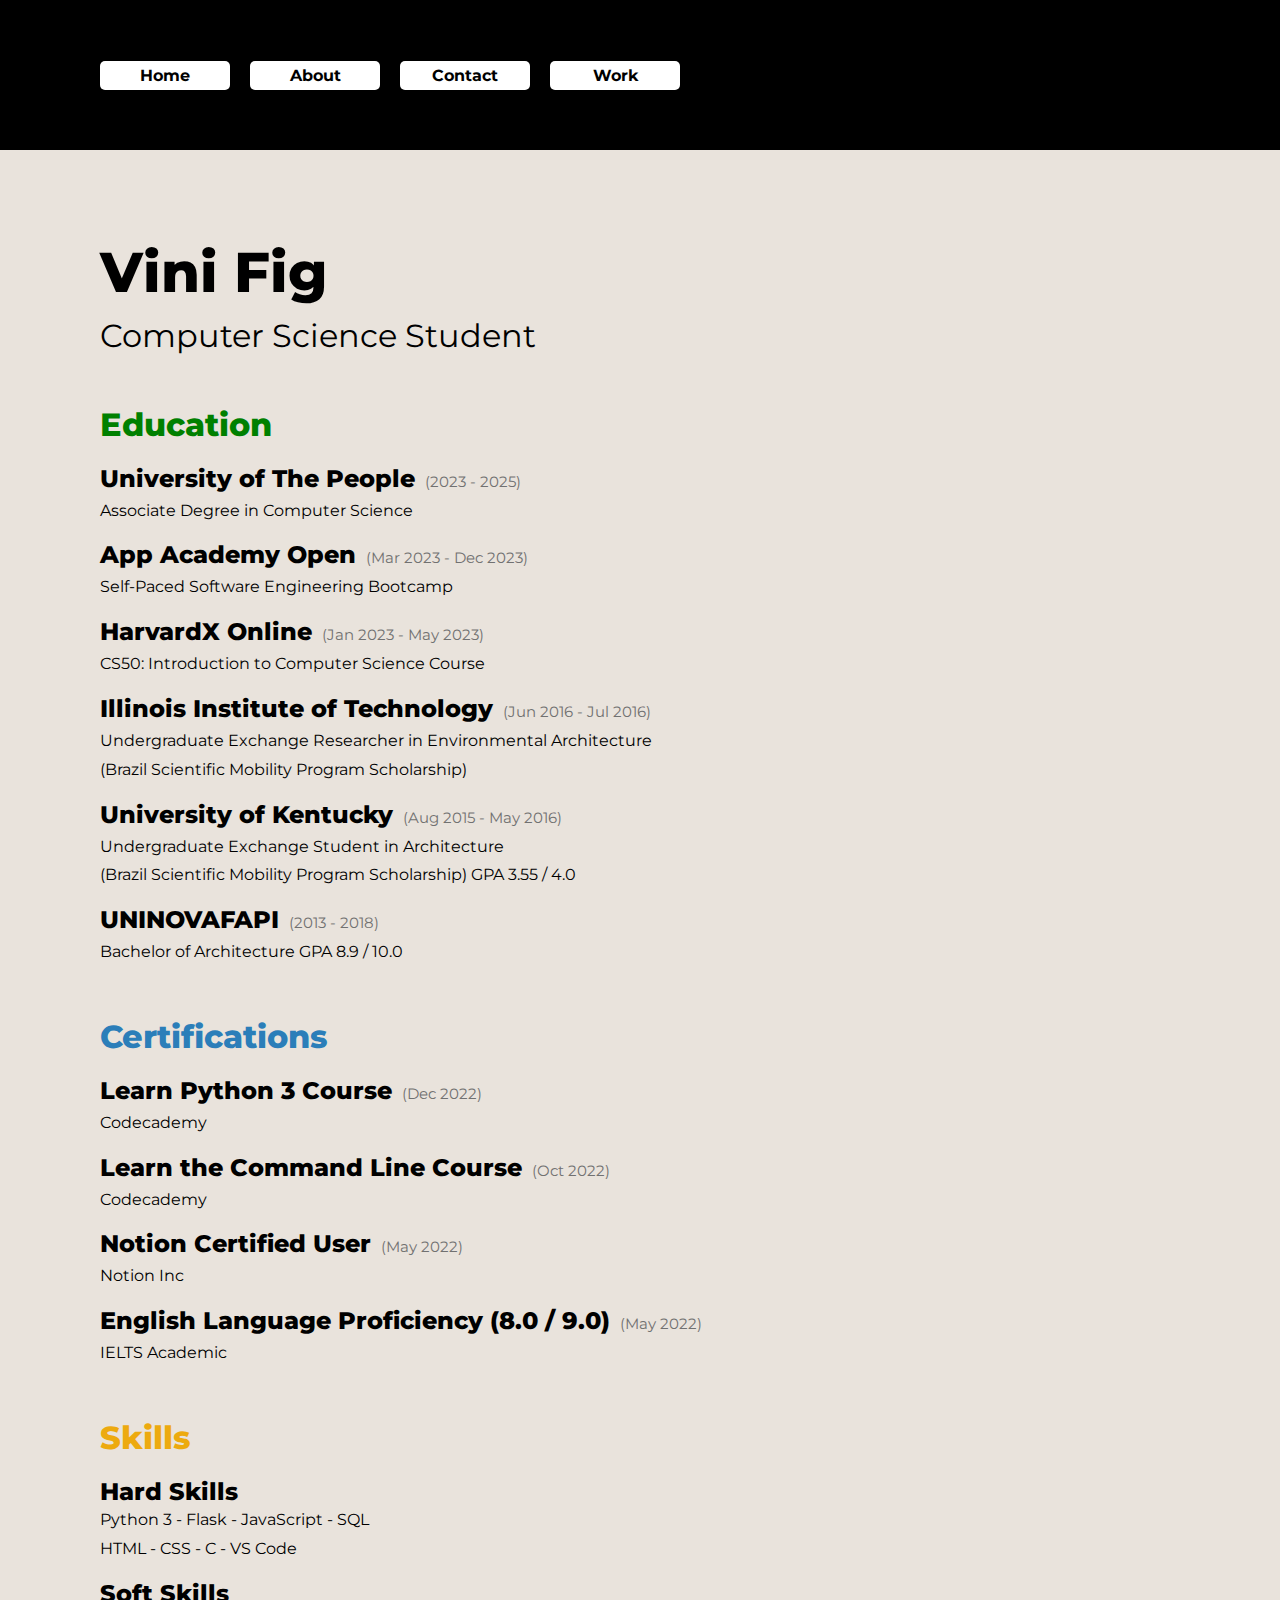
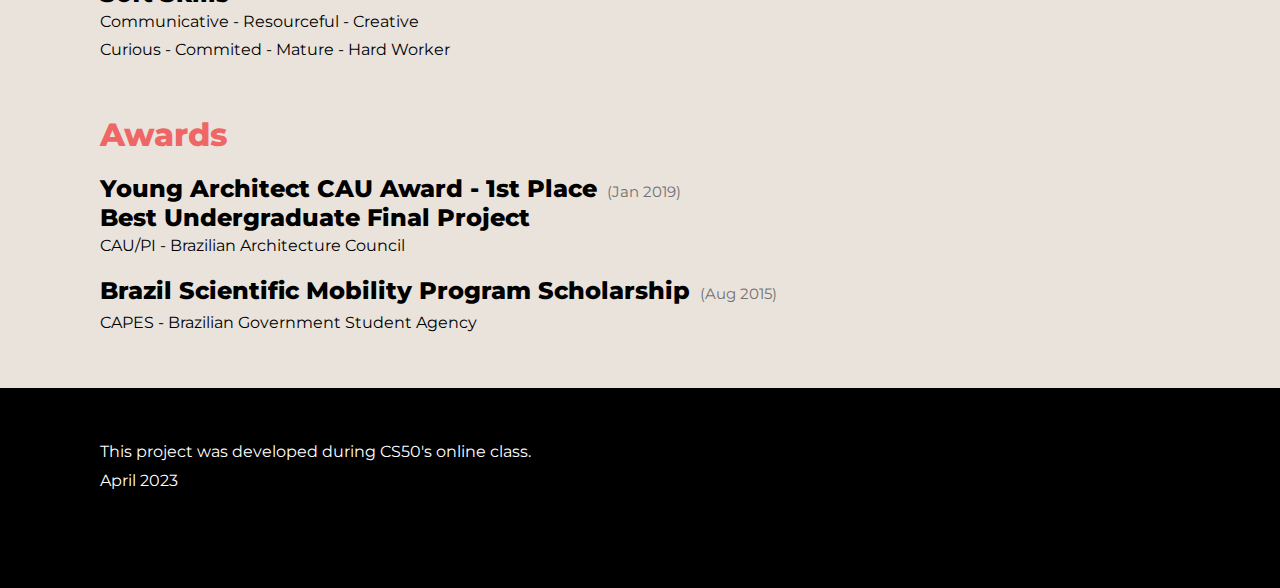
<file: homepage/index.html>
<!DOCTYPE html>

<html lang="en">
    <head>
        <script src="navbar.js"></script>
        <link href="https://cdn.jsdelivr.net/npm/bootstrap@5.2.3/dist/css/bootstrap.min.css" rel="stylesheet" integrity="sha384-rbsA2VBKQhggwzxH7pPCaAqO46MgnOM80zW1RWuH61DGLwZJEdK2Kadq2F9CUG65" crossorigin="anonymous">
        <!--script src="https://cdn.jsdelivr.net/npm/bootstrap@5.2.3/dist/js/bootstrap.bundle.min.js" integrity="sha384-kenU1KFdBIe4zVF0s0G1M5b4hcpxyD9F7jL+jjXkk+Q2h455rYXK/7HAuoJl+0I4" crossorigin="anonymous"></script-->
        <link href="styles.css" rel="stylesheet">
        <link rel="preconnect" href="https://fonts.googleapis.com">
        <link rel="preconnect" href="https://fonts.gstatic.com" crossorigin>
        <link href="https://fonts.googleapis.com/css2?family=Montserrat:wght@300;400;800&display=swap" rel="stylesheet">
        <title>Vini Fig</title>
    </head>
    <body>
        <div id="navbar"></div>
        <!--nav>
            <a>Home</a>
            <a href="another.html">About</a>
            <a>Contact</a>
            <a>Work</a>
        </nav-->
        <!--nav>
            <button>Home</button>
            <button>About</button>
            <button>Contact</button>
            <button>Work</button>
        </nav-->
        <main>
            <header>
                <h1>Vini Fig</h1>
                <h2>Computer Science Student</h2>
                </header>

            <section>
                <h3 id="education">Education</h3>

                <div class="item">
                    <h4>University of The People</h4>
                    <p class="date">(2023 - 2025)</p>
                </div>
                <p>Associate Degree in Computer Science</p>

                <div class="item">
                    <h4>App Academy Open</h4>
                    <p class="date">(Mar 2023 - Dec 2023)</p>
                </div>
                <p>Self-Paced Software Engineering Bootcamp</p>

                <div class="item">
                    <h4>HarvardX Online</h4>
                    <p class="date">(Jan 2023 - May 2023)</p>
                </div>
                <p>CS50: Introduction to Computer Science Course</p>

                <div class="item">
                    <h4>Illinois Institute of Technology</h4>
                    <p class="date">(Jun 2016 - Jul 2016)</p>
                </div>
                <p>Undergraduate Exchange Researcher in Environmental Architecture<br>(Brazil Scientific Mobility Program Scholarship)</p>

                <div class="item">
                    <h4>University of Kentucky</h4>
                    <p class="date">(Aug 2015 - May 2016)</p>
                </div>
                <p>Undergraduate Exchange Student in Architecture<br>(Brazil Scientific Mobility Program Scholarship) GPA 3.55 / 4.0</p>

                <div class="item">
                    <h4>UNINOVAFAPI</h4>
                    <p class="date">(2013 - 2018)</p>
                </div>
                <p>Bachelor of Architecture GPA 8.9 / 10.0</p>
            </section>

            <section>
                <h3 id="certifications">Certifications</h3>

                <div class="item">
                    <h4>Learn Python 3 Course</h4>
                    <p class="date">(Dec 2022)</p>
                </div>
                <p>Codecademy</p>

                <div class="item">
                    <h4>Learn the Command Line Course</h4>
                    <p class="date">(Oct 2022)</p>
                </div>
                <p>Codecademy</p>

                <div class="item">
                    <h4>Notion Certified User</h4>
                    <p class="date">(May 2022)</p>
                </div>
                <p>Notion Inc</p>

                <div class="item">
                    <h4>English Language Proficiency (8.0 / 9.0)</h4>
                    <p class="date">(May 2022)</p>
                </div>
                <p>IELTS Academic</p>
            </section>

            <section>
                <h3 id="skills">Skills</h3>

                <h4>Hard Skills</h4>
                <p>Python 3 - Flask - JavaScript - SQL<br>HTML - CSS - C - VS Code</p>

                <h4>Soft Skills</h4>
                <p>Communicative - Resourceful - Creative<br>Curious - Commited - Mature - Hard Worker</p>
            </section>

            <section>
                <h3 id="awards">Awards</h3>

                <div class="item">
                    <h4>Young Architect CAU Award - 1st Place<br>Best Undergraduate Final Project</h4>
                    <p class="date">(Jan 2019)</p>
                </div>
                <p>CAU/PI - Brazilian Architecture Council</p>

                <div class="item">
                    <h4>Brazil Scientific Mobility Program Scholarship</h4>
                    <p class="date">(Aug 2015)</p>
                </div>
                <p>CAPES - Brazilian Government Student Agency</p>
            </section>
        </main>

        <footer>
            <p class="ftext">This project was developed during CS50's online class.<br>April 2023</p>
        </footer>

    </body>
</html>
</file>
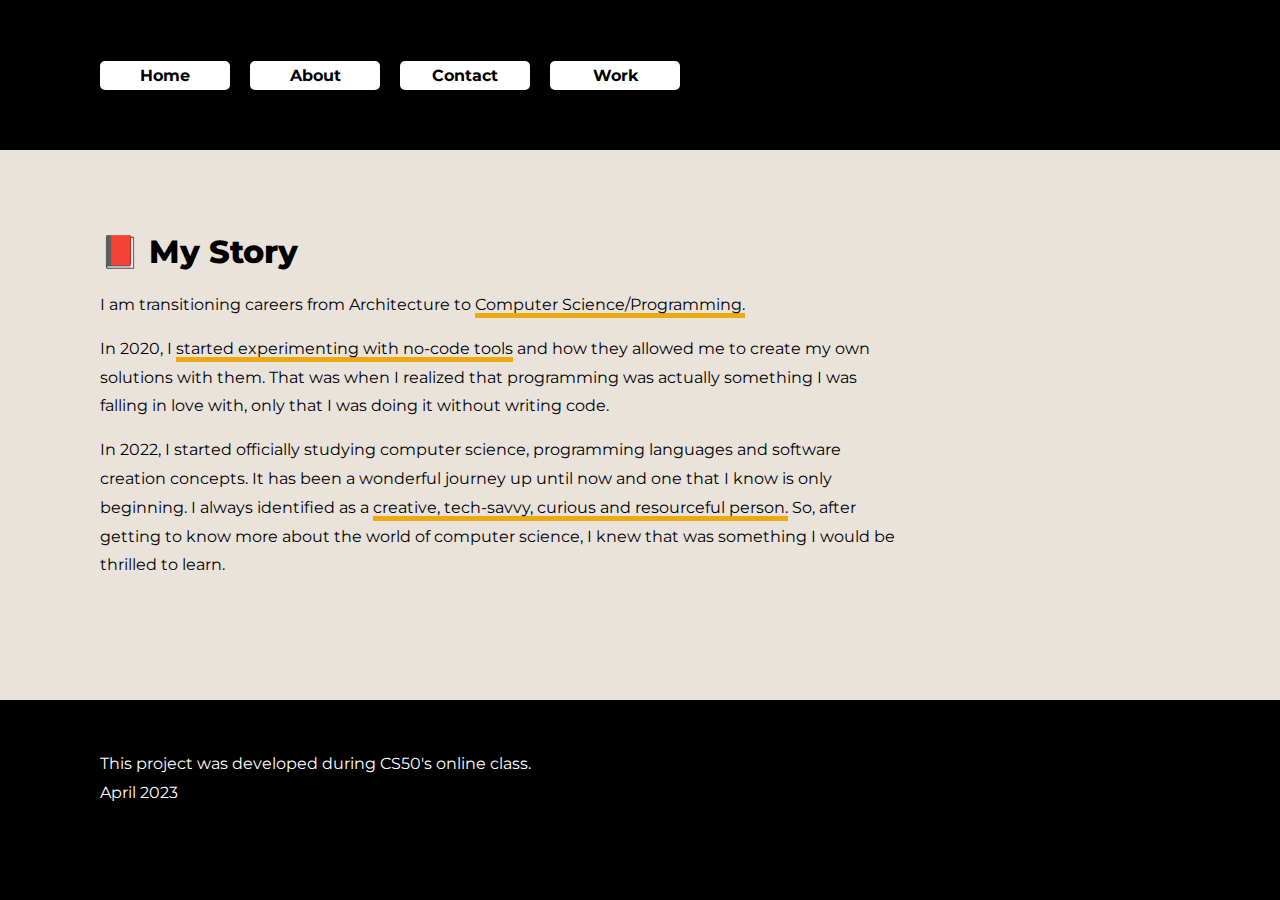
<file: homepage/another.html>
<!DOCTYPE html>

<html lang="en">
    <head>
        <script src="navbar.js"></script>
        <link href="https://cdn.jsdelivr.net/npm/bootstrap@5.2.3/dist/css/bootstrap.min.css" rel="stylesheet" integrity="sha384-rbsA2VBKQhggwzxH7pPCaAqO46MgnOM80zW1RWuH61DGLwZJEdK2Kadq2F9CUG65" crossorigin="anonymous">
        <!--script src="https://cdn.jsdelivr.net/npm/bootstrap@5.2.3/dist/js/bootstrap.bundle.min.js" integrity="sha384-kenU1KFdBIe4zVF0s0G1M5b4hcpxyD9F7jL+jjXkk+Q2h455rYXK/7HAuoJl+0I4" crossorigin="anonymous"></script-->
        <link href="styles.css" rel="stylesheet">
        <link rel="preconnect" href="https://fonts.googleapis.com">
        <link rel="preconnect" href="https://fonts.gstatic.com" crossorigin>
        <link href="https://fonts.googleapis.com/css2?family=Montserrat:wght@300;400;800&display=swap" rel="stylesheet">
        <title>Vini Fig</title>
    </head>
    <body>
        <div id="navbar"></div>
        <main>
            <section>
                <h3>📕 My Story</h3>
                <p>I am transitioning careers from Architecture to <span>Computer Science/Programming. </span></p>
                <p>In 2020, I <span>started experimenting with no-code tools</span> and how they allowed me to create my own solutions with them. That was when I realized that programming was actually something I was falling in love with, only that I was doing it without writing code.</p>
                <p>In 2022, I started officially studying computer science, programming languages and software
                    creation concepts. It has been a wonderful journey up until now and one that I know is only
                    beginning. I always identified as a <span>creative, tech-savvy, curious and resourceful person.</span> So,
                     after getting to know more about the world of computer science, I knew that was something I
                     would be thrilled to learn.</p>

            </section>
        </main>

        <footer>
            <p class="ftext">This project was developed during CS50's online class.<br>April 2023</p>
        </footer>

    </body>
</html>
<!-- comment -->
</file>
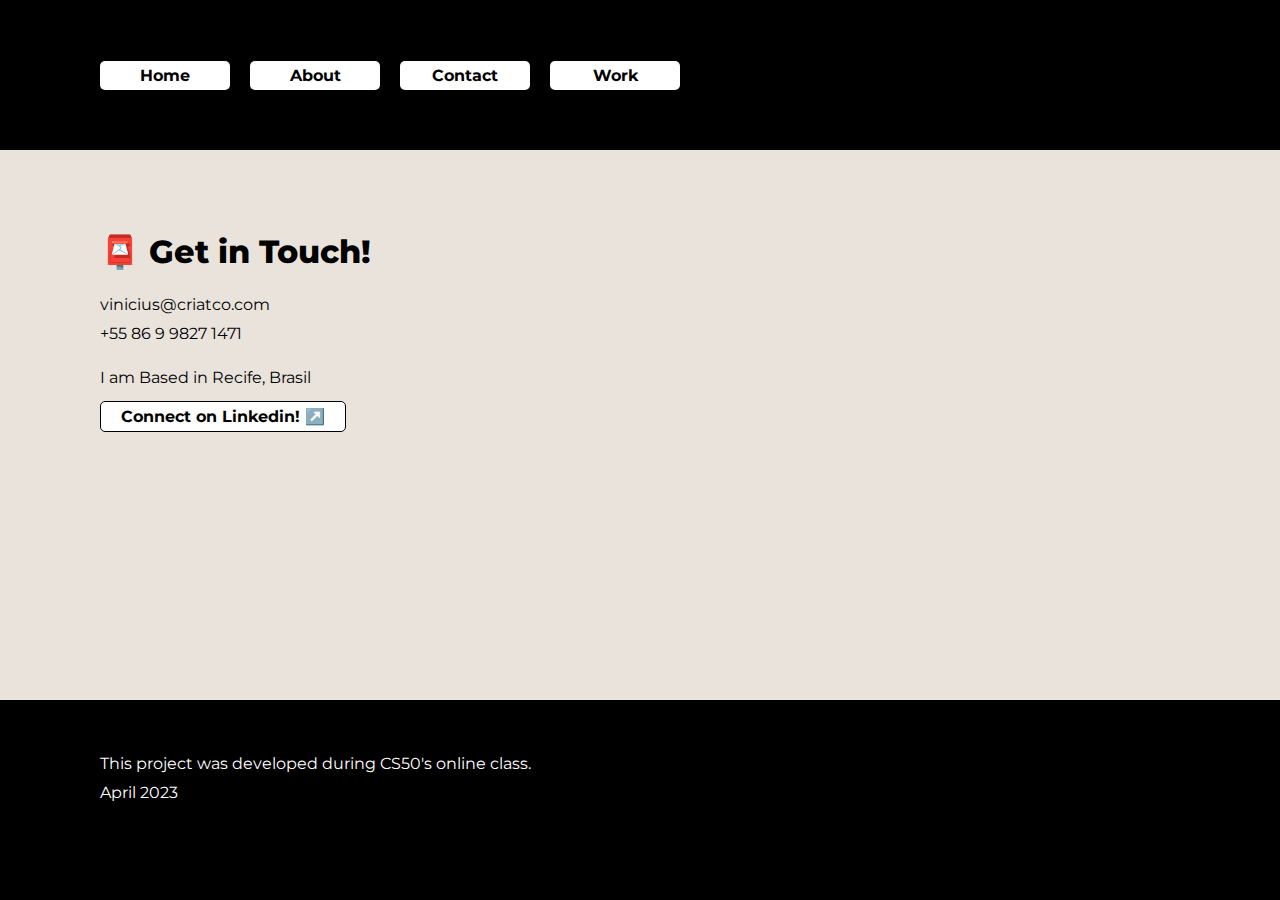
<file: homepage/contact.html>
<!DOCTYPE html>

<html lang="en">
    <head>
        <script src="navbar.js"></script>
        <link href="https://cdn.jsdelivr.net/npm/bootstrap@5.2.3/dist/css/bootstrap.min.css" rel="stylesheet" integrity="sha384-rbsA2VBKQhggwzxH7pPCaAqO46MgnOM80zW1RWuH61DGLwZJEdK2Kadq2F9CUG65" crossorigin="anonymous">
        <!--script src="https://cdn.jsdelivr.net/npm/bootstrap@5.2.3/dist/js/bootstrap.bundle.min.js" integrity="sha384-kenU1KFdBIe4zVF0s0G1M5b4hcpxyD9F7jL+jjXkk+Q2h455rYXK/7HAuoJl+0I4" crossorigin="anonymous"></script-->
        <link href="styles.css" rel="stylesheet">
        <link rel="preconnect" href="https://fonts.googleapis.com">
        <link rel="preconnect" href="https://fonts.gstatic.com" crossorigin>
        <link href="https://fonts.googleapis.com/css2?family=Montserrat:wght@300;400;800&display=swap" rel="stylesheet">
        <title>Vini Fig</title>
    </head>
    <body>
        <div id="navbar"></div>
        <main>
            <section>
                <h3>📮 Get in Touch!</h3>
                <p>vinicius@criatco.com<br>+55 86 9 9827 1471</p>
                <p>I am Based in Recife, Brasil</p>
                <a href="https://www.linkedin.com/in/vini-fig/" class="body" target="_blank">Connect on Linkedin! ↗️</a>

            </section>
        </main>

        <footer>
            <p class="ftext">This project was developed during CS50's online class.<br>April 2023</p>
        </footer>

    </body>
</html>
</file>
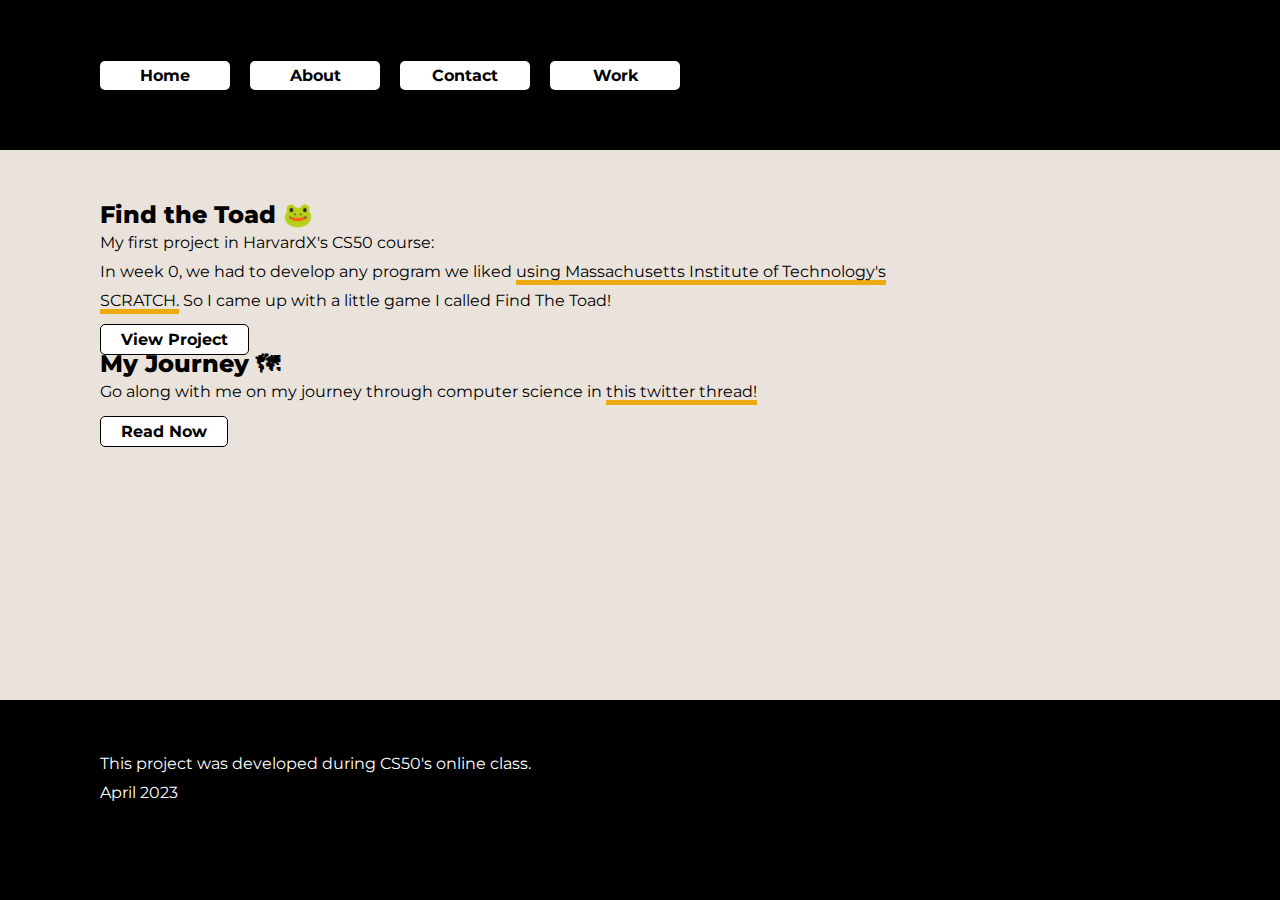
<file: homepage/work.html>
<!DOCTYPE html>

<html lang="en">
    <head>
        <script src="navbar.js"></script>
        <link href="https://cdn.jsdelivr.net/npm/bootstrap@5.2.3/dist/css/bootstrap.min.css" rel="stylesheet" integrity="sha384-rbsA2VBKQhggwzxH7pPCaAqO46MgnOM80zW1RWuH61DGLwZJEdK2Kadq2F9CUG65" crossorigin="anonymous">
        <!--script src="https://cdn.jsdelivr.net/npm/bootstrap@5.2.3/dist/js/bootstrap.bundle.min.js" integrity="sha384-kenU1KFdBIe4zVF0s0G1M5b4hcpxyD9F7jL+jjXkk+Q2h455rYXK/7HAuoJl+0I4" crossorigin="anonymous"></script-->
        <link href="styles.css" rel="stylesheet">
        <link rel="preconnect" href="https://fonts.googleapis.com">
        <link rel="preconnect" href="https://fonts.gstatic.com" crossorigin>
        <link href="https://fonts.googleapis.com/css2?family=Montserrat:wght@300;400;800&display=swap" rel="stylesheet">
        <title>Vini Fig</title>
    </head>
    <body>
        <div id="navbar"></div>
        <main>
            <section>
                <div class="row">
                    <div class="col-sm-6 mb-3 mb-sm-0">
                      <div class="card">
                        <div class="card-body">
                          <h4 class="card-title">Find the Toad 🐸</h4>
                          <p class="card-text">My first project in HarvardX's CS50 course:<br>In week 0, we had to develop any program we liked <span>using Massachusetts Institute of Technology's SCRATCH.</span> So I came up with a little game I called Find The Toad!
                        </p>
                          <a href="https://scratch.mit.edu/projects/783071565" class="body" target="_blank">View Project</a>
                        </div>
                      </div>
                    </div>
                    <div class="col-sm-6">
                      <div class="card">
                        <div class="card-body">
                          <h4 class="card-title">My Journey 🗺</h4>
                          <p class="card-text">Go along with me on my journey through computer science in <span>this twitter thread!</span></p>
                          <a href="https://twitter.com/vinifigueiroa/status/1609743616532152320?s=20" class="body" target="_blank">Read Now</a>
                        </div>
                      </div>
                    </div>
                  </div>
            </section>
        </main>
        <footer>
            <p class="ftext">This project was developed during CS50's online class.<br>April 2023</p>
        </footer>

    </body>
</html>
</file>
<file: homepage/styles.css>
body {
    background-color: #E9E3DC;
    font-family: 'Montserrat', sans-serif;
    font-weight: 800;
    margin: 0px;
    min-height: 100vh;
    display: flex;
    flex-direction: column;
}

main {
    margin-top: 50px;
    margin-left: 100px;
    margin-right: 100px;
    max-width: 800px;
    padding: 0px;
}

header {
    margin-bottom: 50px;
}

.item {
    display: flex;
    align-items: baseline
}

h1 {
    font-size: 3.5em;
    margin-bottom: 10px;
    font-weight: inherit;
}

h2 {
    font-weight: 400;
    font-size: 2em;
    margin-top: 10px;
}

h3 {
    font-size: 2em;
    margin-bottom: 20px;
    font-weight: inherit;
}

h4 {
    font-size: 1.5em;
    margin-top: 0px;
    margin-bottom: 0px;
    font-weight: inherit;
}

p {
   /* background-color: black; */
   font-weight: 400;
   margin-bottom: 15px;
   margin-top: 00px;
   line-height: 1.8;
}



.date {
    font-size: 15px;
    color: #717171;
    margin-left: 10px;
    padding-bottom: 0px;
    margin-bottom: 2px;
    margin-top: 0;
}

section {
    margin-bottom: 50px;
}

nav {
    display: flex;
    align-items: center;
    flex-direction: row;
    justify-content: flex-start;
    background-color: black;
    height: 150px;
    padding-left: 100px;
    padding-right: 100px;
    margin: 0px;
}

button, a, a:link, a:visited {
    background-color: white;
    min-width: 120px;
    text-align: center;
    padding: 5px;
    border-radius: 5px;
    margin-right: 20px;
    font-weight: bold;
    transition-duration: 0.4s;
    cursor: pointer;
    text-decoration: none;
    color: black;
}

a:hover, button:hover {
    background-color: Green;
    color: white;
}

a.body {
    padding-right: 20px;
    padding-left: 20px;
    border-style: solid;
    border-width: 1px;
}

footer {
    display:flex;
    flex-direction: row;
    padding-left: 100px;
    padding-right: 100px;
    padding-top: 50px;
    height: 150px;
    background-color: black;
    margin-top: auto;
}

.ftext {
    color: white;
}

#skills {
    color: #EDAA0F;
}

#awards {
    color: #EE6766;
}

#certifications {
    color: #2B7EB9;
}

#education {
    color: Green;
}

span
{
    text-decoration: underline #EDAA0F solid 5px;
}
</file>
